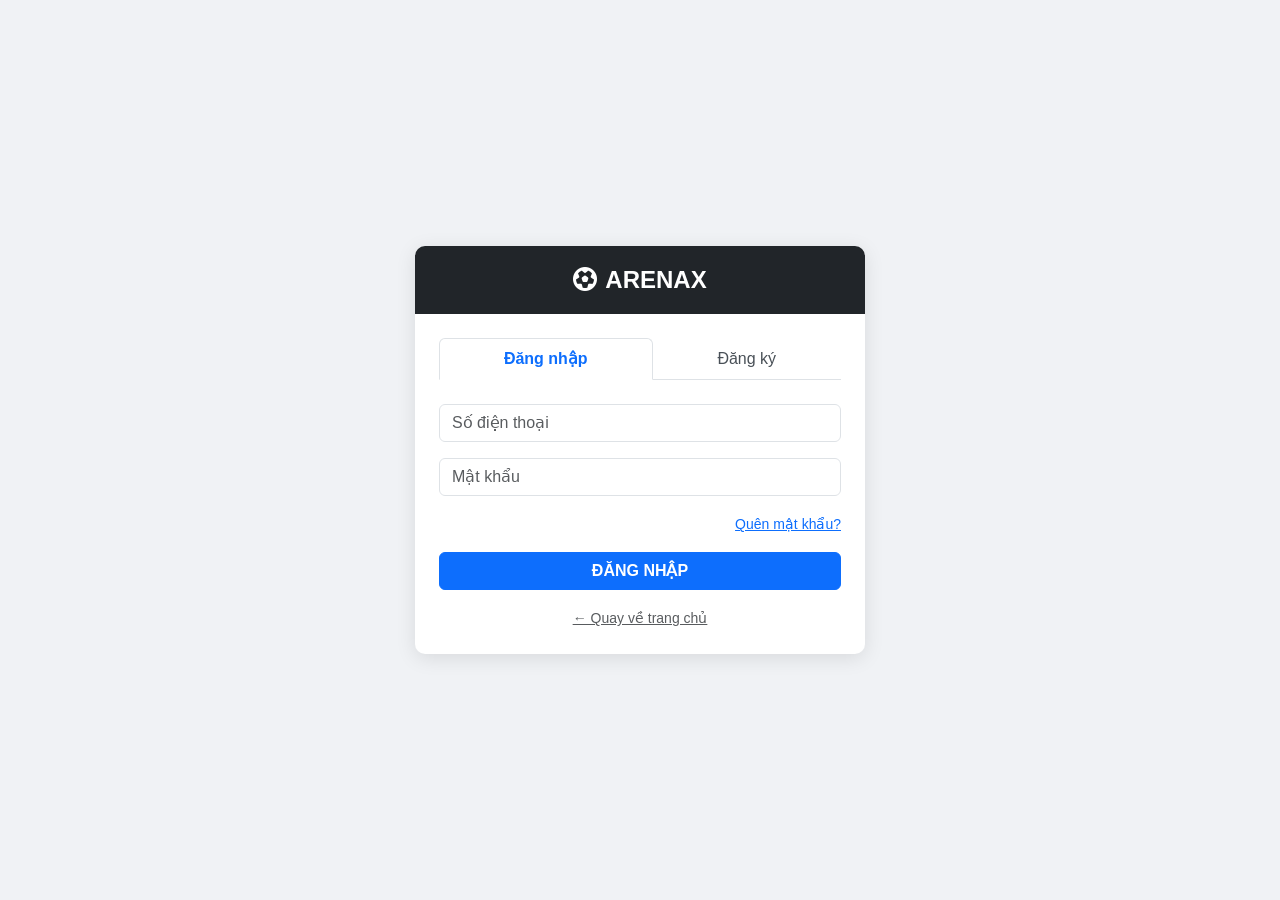
<file: src/main/resources/static/admin/quan-ly-don-dat.html>
<!DOCTYPE html>
<html lang="vi">
<head>
  <meta charset="UTF-8">
  <meta name="viewport" content="width=device-width, initial-scale=1.0">
  <title>ARENAX Admin - Quản lý đơn đặt</title>
  <link href="https://cdn.jsdelivr.net/npm/bootstrap@5.3.0/dist/css/bootstrap.min.css" rel="stylesheet">
  <link rel="stylesheet" href="https://cdnjs.cloudflare.com/ajax/libs/font-awesome/6.4.0/css/all.min.css">
  <link rel="stylesheet" href="css/style.css">
  <link rel="stylesheet" href="css/quan-ly-don-dat.css">
</head>
<body>

<div class="sidebar">
  <div class="sidebar-header"><i class="fas fa-futbol me-2"></i>ARENAX ADMIN</div>
  <ul class="nav flex-column mt-3">
    <li class="nav-item"><a class="nav-link" href="dashboard.html"><i class="fas fa-tachometer-alt"></i> Dashboard</a></li>
    <li class="nav-item"><a class="nav-link active" href="quan-ly-don-dat.html"><i class="fas fa-calendar-check"></i> Quản lý đơn đặt</a></li>
    <li class="nav-item"><a class="nav-link" href="lap-hoa-don.html"><i class="fas fa-file-invoice-dollar"></i> Lập hóa đơn</a></li>
    <li class="nav-item"><a class="nav-link" href="quan-ly-san.html"><i class="fas fa-flag"></i> Quản lý sân</a></li>
    <li class="nav-item"><a class="nav-link" href="quan-ly-khach-hang.html"><i class="fas fa-users"></i> Quản lý khách hàng</a></li>
    <li class="nav-item"><a class="nav-link" href="thong-ke-doanh-thu.html"><i class="fas fa-chart-line"></i> Thống kê doanh thu</a></li>
  </ul>
</div>

<div class="main-content">
  <div class="top-header">
    <div class="text-secondary fw-bold fs-5">Quản lý Đơn Đặt Sân</div>
    <div class="d-flex align-items-center gap-2">
      <div class="text-end lh-1">
        <div class="fw-bold small" id="admin-name">Admin</div>
        <div class="text-muted" style="font-size:.75rem">Quản trị viên</div>
      </div>
      <button type="button" class="btn btn-outline-secondary btn-sm" onclick="adminLogout()" title="Đăng xuất">
        <i class="fas fa-sign-out-alt me-1"></i>Đăng xuất
      </button>
      <div class="avatar">A</div>
    </div>
  </div>

  <div class="page-section">
    <!-- Thẻ tóm tắt -->
    <div class="row g-3 mb-4" id="stat-cards">
      <div class="col-6 col-md-3">
        <div class="card-custom p-3 border-start border-4 border-warning">
          <div class="text-secondary small fw-bold text-uppercase">Chờ duyệt</div>
          <div class="fs-3 fw-bold mt-1 text-dark" id="cnt-cho">—</div>
        </div>
      </div>
      <div class="col-6 col-md-3">
        <div class="card-custom p-3 border-start border-4 border-success">
          <div class="text-secondary small fw-bold text-uppercase">Đã xác nhận</div>
          <div class="fs-3 fw-bold mt-1 text-dark" id="cnt-xn">—</div>
        </div>
      </div>
      <div class="col-6 col-md-3">
        <div class="card-custom p-3 border-start border-4 border-primary">
          <div class="text-secondary small fw-bold text-uppercase">Hoàn thành</div>
          <div class="fs-3 fw-bold mt-1 text-dark" id="cnt-ht">—</div>
        </div>
      </div>
      <div class="col-6 col-md-3">
        <div class="card-custom p-3 border-start border-4 border-danger">
          <div class="text-secondary small fw-bold text-uppercase">Đã hủy</div>
          <div class="fs-3 fw-bold mt-1 text-dark" id="cnt-huy">—</div>
        </div>
      </div>
    </div>

    <div class="card-custom">
      <div class="card-custom-header">
        <div class="card-title"><i class="fas fa-list me-2"></i>Danh sách Đơn Đặt <span class="badge bg-secondary ms-1" id="don-count">0</span></div>
        <div class="d-flex gap-2 flex-wrap">
          <select class="form-select form-select-sm" id="filter-tt" style="width:160px" onchange="applyFilter()">
            <option value="">Tất cả trạng thái</option>
            <option value="Chờ xác nhận thanh toán">Chờ xác nhận thanh toán</option>
            <option value="Chờ duyệt">Chờ duyệt</option>
            <option value="Đã xác nhận">Đã xác nhận</option>
            <option value="Đã hoàn thành">Đã hoàn thành</option>
            <option value="Đã hủy">Đã hủy</option>
          </select>
          <div class="input-group input-group-sm" style="width:210px">
            <input type="text" class="form-control" id="search-don" placeholder="Mã đơn / tên KH / SĐT..." oninput="applyFilter()">
            <button class="btn btn-outline-secondary"><i class="fas fa-search"></i></button>
          </div>
        </div>
      </div>
      <div class="card-body p-0">
        <table class="table table-hover mb-0">
          <thead>
            <tr>
              <th class="ps-4">Mã Đơn</th>
              <th>Khách hàng</th>
              <th>Sân &amp; Thời gian</th>
              <th>Tiền sân</th>
              <th>Tiền cọc</th>
              <th>Trạng thái</th>
              <th class="text-end pe-4">Xử lý</th>
            </tr>
          </thead>
          <tbody id="don-tbody">
            <tr><td colspan="7" class="text-center py-4"><i class="fas fa-spinner fa-spin me-2"></i>Đang tải...</td></tr>
          </tbody>
        </table>
      </div>
      <div class="card-footer bg-white d-flex justify-content-between align-items-center py-3 px-4">
        <small class="text-muted" id="page-info">Đang tải...</small>
        <div id="pagination" class="d-flex gap-1 flex-wrap"></div>
      </div>
    </div>
  </div>
</div>

<!-- MODAL CHI TIẾT ĐƠN -->
<div class="detail-modal-bg" id="detailModal">
  <div class="detail-box">
    <div class="d-flex justify-content-between align-items-center mb-4">
      <h5 class="fw-bold mb-0"><i class="fas fa-file-alt me-2 text-primary"></i>Chi tiết đơn đặt</h5>
      <button class="btn btn-sm btn-light" onclick="closeDetail()"><i class="fas fa-times"></i></button>
    </div>
    <div class="det-row"><span class="text-muted">Mã đơn:</span><strong id="d-ma" class="text-primary font-monospace"></strong></div>
    <div class="det-row"><span class="text-muted">Khách hàng:</span><strong id="d-kh"></strong></div>
    <div class="det-row"><span class="text-muted">Sân:</span><strong id="d-san"></strong></div>
    <div class="det-row"><span class="text-muted">Ngày đá:</span><strong id="d-ngay"></strong></div>
    <div class="det-row"><span class="text-muted">Khung giờ:</span><strong id="d-gio"></strong></div>
    <div class="det-row"><span class="text-muted">Tiền sân:</span><strong id="d-tien" class="text-danger"></strong></div>
    <div class="det-row"><span class="text-muted">Tiền cọc (30%):</span><strong id="d-coc" class="text-success"></strong></div>
    <div class="det-row"><span class="text-muted">Điểm thưởng:</span><strong id="d-diem"></strong></div>
    <div class="det-row"><span class="text-muted">PT thanh toán:</span><strong id="d-pttt"></strong></div>
    <div class="det-row"><span class="text-muted">Admin xác nhận TT:</span><span id="d-admin-tt"></span></div>
    <div class="det-row"><span class="text-muted">Lúc xác nhận TT:</span><span id="d-time-tt"></span></div>
    <div class="det-row"><span class="text-muted">Trạng thái:</span><span id="d-tt"></span></div>
    <div class="det-row"><span class="text-muted">Ngày đặt:</span><span id="d-ngaydat"></span></div>
    <div class="mt-3" id="d-proof-wrap" style="display:none">
      <div class="small text-muted mb-1">Chứng từ thanh toán:</div>
      <a id="d-proof-link" target="_blank" rel="noopener noreferrer">
        <img id="d-proof" class="proof-thumb" alt="Chứng từ thanh toán">
      </a>
    </div>
    <div class="d-flex gap-2 mt-4" id="d-actions"></div>
  </div>
</div>

<div class="modal fade" id="confirmActionModal" tabindex="-1">
  <div class="modal-dialog modal-dialog-centered">
    <div class="modal-content">
      <div class="modal-header">
        <h5 class="modal-title"><i class="fas fa-circle-question text-primary me-2"></i>Xác nhận thao tác</h5>
        <button type="button" class="btn-close" data-bs-dismiss="modal"></button>
      </div>
      <div class="modal-body" id="confirmActionText"></div>
      <div class="modal-footer">
        <button type="button" class="btn btn-light" data-bs-dismiss="modal">Hủy</button>
        <button type="button" class="btn btn-primary" id="confirmActionOk">Đồng ý</button>
      </div>
    </div>
  </div>
</div>

<!-- MODAL TẠO ĐƠN -->
<div class="modal fade" id="createModal" tabindex="-1">
  <div class="modal-dialog">
    <div class="modal-content">
      <div class="modal-header">
        <h5 class="modal-title fw-bold"><i class="fas fa-plus me-2"></i>Tạo đơn đặt sân</h5>
        <button type="button" class="btn-close" data-bs-dismiss="modal"></button>
      </div>
      <div class="modal-body">
        <div id="create-err" class="alert alert-danger py-2 d-none"></div>
        <div class="mb-3">
          <label class="form-label small text-muted fw-bold">MÃ KHÁCH HÀNG <span class="text-danger">*</span></label>
          <input class="form-control" id="c-makh" placeholder="VD: TK002">
        </div>
        <div class="mb-3">
          <label class="form-label small text-muted fw-bold">SÂN <span class="text-danger">*</span></label>
          <select class="form-select" id="c-san"><option value="">-- Chọn sân --</option></select>
        </div>
        <div class="mb-3">
          <label class="form-label small text-muted fw-bold">NGÀY ĐÁ <span class="text-danger">*</span></label>
          <input type="date" class="form-control" id="c-ngay">
        </div>
        <div class="row g-2">
          <div class="col-6 mb-3">
            <label class="form-label small text-muted fw-bold">GIỜ BẮT ĐẦU</label>
            <select class="form-select" id="c-bd">
              <option value="06:00:00">06:00</option><option value="07:30:00">07:30</option>
              <option value="09:00:00">09:00</option><option value="10:30:00">10:30</option>
              <option value="13:00:00">13:00</option><option value="14:30:00">14:30</option>
              <option value="16:00:00">16:00</option><option value="17:30:00">17:30</option>
              <option value="19:00:00">19:00</option><option value="20:30:00">20:30</option>
            </select>
          </div>
          <div class="col-6 mb-3">
            <label class="form-label small text-muted fw-bold">GIỜ KẾT THÚC</label>
            <select class="form-select" id="c-kt">
              <option value="07:30:00">07:30</option><option value="09:00:00">09:00</option>
              <option value="10:30:00">10:30</option><option value="12:00:00">12:00</option>
              <option value="14:30:00">14:30</option><option value="16:00:00">16:00</option>
              <option value="17:30:00">17:30</option><option value="19:00:00">19:00</option>
              <option value="20:30:00">20:30</option><option value="22:00:00">22:00</option>
            </select>
          </div>
        </div>
        <div class="mb-3">
          <label class="form-label small text-muted fw-bold">MÃ KHUYẾN MÃI (tùy chọn)</label>
          <input class="form-control" id="c-km" placeholder="VD: ARENAX10">
        </div>
      </div>
      <div class="modal-footer">
        <button class="btn btn-light" data-bs-dismiss="modal">Hủy</button>
        <button class="btn btn-primary" id="btn-create" onclick="submitCreate()">
          <i class="fas fa-save me-1"></i>Tạo đơn
        </button>
      </div>
    </div>
  </div>
</div>

<script src="https://cdn.jsdelivr.net/npm/bootstrap@5.3.0/dist/js/bootstrap.bundle.min.js"></script>
<script src="js/admin-auth.js"></script>
<script src="js/script.js"></script>
<script src="js/quan-ly-don-dat.js"></script>
</body>
</html>
</file>
<file: src/main/resources/static/admin/css/style.css>
body {
    background-color: #f4f6f9;
    font-family: -apple-system, BlinkMacSystemFont, "Segoe UI", Roboto, "Helvetica Neue", Arial, sans-serif;
    font-size: 0.9rem;
    color: #495057;
    margin: 0;
}

/* SIDEBAR */
.sidebar {
    width: 250px;
    height: 100vh;
    position: fixed;
    top: 0;
    left: 0;
    background-color: #212529;
    color: #fff;
    z-index: 1000;
    transition: all 0.3s;
}

.sidebar-header {
    height: 60px;
    display: flex;
    align-items: center;
    padding: 0 20px;
    background-color: #1a1d20;
    font-weight: bold;
    font-size: 1.1rem;
    border-bottom: 1px solid #343a40;
}

.sidebar .nav-link {
    color: #c2c7d0;
    padding: 12px 20px;
    border-left: 3px solid transparent;
    font-size: 0.95rem;
    cursor: pointer;
    text-decoration: none;
    display: block;
}

.sidebar .nav-link:hover {
    background-color: #343a40;
    color: #fff;
}

.sidebar .nav-link.active {
    background-color: #343a40;
    color: #fff;
    border-left-color: #0d6efd;
    background: linear-gradient(90deg, rgba(13,110,253,0.1) 0%, rgba(33,37,41,0) 100%);
}

.sidebar .nav-link i {
    width: 25px;
    text-align: center;
    margin-right: 8px;
}

/* MAIN CONTENT */
.main-content {
    margin-left: 250px;
    min-height: 100vh;
    display: flex;
    flex-direction: column;
}

/* HEADER */
.top-header {
    height: 60px;
    background-color: #fff;
    border-bottom: 1px solid #dee2e6;
    display: flex;
    align-items: center;
    justify-content: space-between;
    padding: 0 25px;
    position: sticky;
    top: 0;
    z-index: 999;
}

.avatar {
    width: 32px;
    height: 32px;
    background-color: #0d6efd;
    color: white;
    border-radius: 50%;
    display: flex;
    align-items: center;
    justify-content: center;
    font-weight: 600;
}

/* COMPONENT STYLES */
.card-custom {
    background: #fff;
    border: 1px solid rgba(0,0,0,.08);
    border-radius: 6px;
    box-shadow: 0 2px 4px rgba(0,0,0,.03);
    margin-bottom: 20px;
}

.card-custom-header {
    padding: 15px 20px;
    border-bottom: 1px solid rgba(0,0,0,.05);
    display: flex;
    justify-content: space-between;
    align-items: center;
    background-color: #fff;
    border-radius: 6px 6px 0 0;
}

.card-title {
    font-size: 1.05rem;
    font-weight: 600;
    color: #0d6efd;
    margin: 0;
}

/* TABLE */
.table thead th {
    text-transform: uppercase;
    font-size: 0.75rem;
    color: #6c757d;
    font-weight: 700;
    border-bottom: 2px solid #edf2f9;
    background-color: #f9fbfd;
    padding: 12px 15px;
}
        
.table td {
    vertical-align: middle;
    padding: 12px 15px;
    color: #495057;
    font-weight: 500;
    border-bottom: 1px solid #edf2f9;
}

/* BADGES */
.badge-soft {
    padding: 6px 10px;
    font-weight: 600;
    border-radius: 4px;
    font-size: 0.75rem;
}
.badge-soft-success { background-color: #d1e7dd; color: #0f5132; }
.badge-soft-danger { background-color: #f8d7da; color: #842029; }
.badge-soft-warning { background-color: #fff3cd; color: #664d03; }
.badge-soft-info { background-color: #cff4fc; color: #055160; }
.badge-soft-primary { background-color: #cfe2ff; color: #084298; }

/* Customer Ranks */
.rank-gold { color: #ffc107; }
.rank-silver { color: #adb5bd; }
.rank-bronze { color: #cd7f32; }

/* Action Buttons */
.btn-icon { width: 32px; height: 32px; padding: 0; display: inline-flex; align-items: center; justify-content: center; border-radius: 4px; transition: 0.2s; }
.btn-icon:hover { transform: translateY(-2px); }
.btn-edit { background-color: #e7f1ff; color: #0d6efd; border: none; }
.btn-delete { background-color: #ffe7e7; color: #dc3545; border: none; }

/* Page Section padding */
.page-section { padding: 25px; }
</file>
<file: src/main/resources/static/admin/css/quan-ly-don-dat.css>
﻿
    .status-cho   { background:#fff3cd;color:#856404 }
    .status-xacnhan { background:#d1e7dd;color:#0f5132 }
    .status-hoantat { background:#cfe2ff;color:#084298 }
    .status-huy   { background:#f8d7da;color:#842029 }
    .status-badge { padding:5px 10px;border-radius:20px;font-size:12px;font-weight:600;white-space:nowrap }
    .detail-modal-bg { display:none;position:fixed;inset:0;background:rgba(0,0,0,.6);z-index:3000;align-items:center;justify-content:center;padding:20px }
    .detail-modal-bg.show { display:flex }
    .detail-box { background:#fff;border-radius:14px;padding:28px;max-width:520px;width:100%;box-shadow:0 16px 48px rgba(0,0,0,.2);animation:fadeUp .25s ease }
    @keyframes fadeUp{from{opacity:0;transform:translateY(20px)}to{opacity:1;transform:translateY(0)}}
    .det-row { display:flex;justify-content:space-between;padding:9px 0;border-bottom:1px solid #f0f0f0;font-size:14px }
    .det-row:last-child { border-bottom:none }
    .proof-thumb{max-width:180px;border-radius:8px;border:1px solid #e5e7eb}
</file>
<file: src/main/resources/static/admin/css/quan-ly-khach-hang.css>
.rank-gold { color: #f5c518; }
.rank-silver { color: #b0c4de; }
.rank-bronze { color: #cd7f32; }
</file>
<file: src/main/resources/static/user/css/style.css>
/* ============================================================
   ARENAX - Global User CSS
   ============================================================ */

/* --- CÀI ĐẶT CHUNG --- */
body {
    font-family: 'Segoe UI', sans-serif;
    background-color: #f4f6f9;
}

/* --- NAVBAR --- */
.navbar {
    background-color: #212529 !important;
    padding: 15px 0;
}
.navbar-brand {
    color: #fff !important;
    font-weight: bold;
    font-size: 24px;
}
.navbar-nav .nav-link {
    color: #ccc !important;
    transition: all 0.3s ease;
}
.navbar-nav .nav-link:hover,
.navbar-nav .nav-link.active {
    color: #0d6efd !important;
    font-weight: bold;
    text-shadow: 0 0 8px rgba(13,110,253,0.4);
}

/* --- CARD SÂN BÓNG --- */
.pitch-card {
    border: none;
    box-shadow: 0 5px 15px rgba(0,0,0,0.05);
    border-radius: 12px;
    overflow: hidden;
    margin-bottom: 30px;
    transition: transform 0.3s, box-shadow 0.3s;
}
.pitch-card:hover {
    transform: translateY(-5px);
    box-shadow: 0 10px 25px rgba(0,0,0,0.12);
}
.pitch-card img,
.pitch-img {
    height: 220px;
    object-fit: cover;
    width: 100%;
}
.price-tag,
.pitch-price {
    color: #d32f2f;
    font-weight: bold;
    font-size: 1.1rem;
}

/* --- BOX TÌM KIẾM --- */
.search-box {
    background: rgba(255,255,255,0.95);
    padding: 30px;
    border-radius: 12px;
    max-width: 900px;
    margin: 20px auto 0;
    box-shadow: 0 10px 30px rgba(0,0,0,0.2);
}

/* ============================================================
   MODAL CHI TIẾT SÂN  (dùng cho index.html & danh-sach-san.html)
   ============================================================ */
.modal-overlay {
    display: none;
    position: fixed;
    inset: 0;
    background: rgba(0, 0, 0, 0.65);
    z-index: 2000;
    align-items: center;
    justify-content: center;
    padding: 20px;
    overflow-y: auto;
}
/* Khi JS set style="display:flex" */
.modal-overlay[style*="flex"],
.modal-overlay.active {
    display: flex !important;
}

.custom-modal {
    background: #fff;
    border-radius: 16px;
    max-width: 900px;
    width: 100%;
    display: flex;
    gap: 0;
    overflow: hidden;
    max-height: 90vh;
    position: relative;
    animation: modalIn 0.25s ease;
    box-shadow: 0 24px 60px rgba(0,0,0,0.25);
}
@keyframes modalIn {
    from { opacity: 0; transform: translateY(24px) scale(0.97); }
    to   { opacity: 1; transform: translateY(0)    scale(1);    }
}

.modal-close {
    position: absolute;
    top: 14px;
    right: 16px;
    font-size: 20px;
    cursor: pointer;
    color: #6c757d;
    z-index: 10;
    width: 32px;
    height: 32px;
    display: flex;
    align-items: center;
    justify-content: center;
    border-radius: 50%;
    transition: background .2s;
}
.modal-close:hover { background: #f1f3f5; color: #212529; }

.modal-left {
    flex: 1;
    padding: 28px;
    overflow-y: auto;
}
.modal-title { font-size: 22px; font-weight: 700; margin-bottom: 8px; }
.modal-loc   { color: #6c757d; margin-bottom: 8px; }
.modal-desc  { color: #555; line-height: 1.6; }

.modal-right {
    width: 280px;
    flex-shrink: 0;
    padding: 28px;
    background: #f8f9fa;
    border-left: 1px solid #e9ecef;
    display: flex;
    flex-direction: column;
}

.price-box {
    display: flex;
    align-items: baseline;
    gap: 6px;
    margin-bottom: 4px;
}
.price-box h3 {
    color: #d32f2f;
    font-weight: 700;
    margin: 0;
    font-size: 1.6rem;
}
.price-box span { color: #6c757d; }

.benefits {
    list-style: none;
    padding: 0;
    margin: 0;
}
.benefits li {
    padding: 7px 0;
    font-size: 14px;
    border-bottom: 1px solid #e9ecef;
}
.benefits li:last-child { border-bottom: none; }

.amenities {
    display: flex;
    flex-wrap: wrap;
    gap: 8px;
    margin-top: 8px;
}
.amenity {
    background: #e8f5e9;
    color: #2e7d32;
    padding: 4px 12px;
    border-radius: 20px;
    font-size: 13px;
}

/* Responsive modal */
@media (max-width: 640px) {
    .custom-modal { flex-direction: column; max-height: 95vh; }
    .modal-right  { width: 100%; border-left: none; border-top: 1px solid #e9ecef; }
}

/* ============================================================
   HERO SECTION (index.html)
   ============================================================ */
.hero-section {
    background: linear-gradient(135deg, #1a1a2e 0%, #16213e 40%, #0f3460 100%);
    color: #fff;
    padding: 80px 0 60px;
    position: relative;
    overflow: hidden;
}
.hero-section::before {
    content: '';
    position: absolute;
    inset: 0;
    background: url('https://images.unsplash.com/photo-1574629810360-7efbbe195018?w=1600&q=60') center/cover;
    opacity: 0.15;
}
.hero-section > * { position: relative; z-index: 1; }

/* ============================================================
   PAGINATION chung
   ============================================================ */
.pagination-wrap {
    display: flex;
    justify-content: center;
    gap: 6px;
    margin-top: 24px;
    flex-wrap: wrap;
}
.pagination-wrap .page-btn {
    min-width: 38px;
    height: 38px;
    border: 1px solid #dee2e6;
    background: #fff;
    border-radius: 8px;
    cursor: pointer;
    font-size: 14px;
    font-weight: 500;
    color: #495057;
    display: inline-flex;
    align-items: center;
    justify-content: center;
    transition: .15s;
    padding: 0 10px;
}
.pagination-wrap .page-btn:hover  { border-color: #0d6efd; color: #0d6efd; }
.pagination-wrap .page-btn.active { background: #0d6efd; color: #fff; border-color: #0d6efd; }
.pagination-wrap .page-btn:disabled { opacity: .4; cursor: not-allowed; }

/*NAVBAR USER BUTTON — dùng chung cho tất cả trang user */
.user-menu-btn {
    background: transparent;
    border: 1px solid rgba(255,255,255,.3);
    border-radius: 25px;
    color: #fff;
    padding: 5px 14px;
    cursor: pointer;
    display: flex;
    align-items: center;
    gap: 8px;
}
.user-menu-btn:hover {
    border-color: rgba(255,255,255,.6);
    background: rgba(255,255,255,.05);
}
.user-avatar {
    width: 32px;
    height: 32px;
    background: #0d6efd;
    border-radius: 50%;
    display: flex;
    align-items: center;
    justify-content: center;
    font-weight: 700;
    font-size: 14px;
    color: #fff;
    flex-shrink: 0;
}
.user-info-text {
    line-height: 1.2;
    text-align: left;
}
.user-info-text .u-name {
    font-weight: 600;
    font-size: 14px;
    color: #fff;
}
.user-info-text .u-sub {
    font-size: 11px;
    color: #adb5bd;
}
.rank-badge {
    font-size: 11px;
    background: rgba(255,255,255,.15);
    border-radius: 12px;
    padding: 2px 8px;
}
</file>
<file: src/main/resources/static/user/css/danh-sach-san.css>
﻿
    .user-menu-btn{background:transparent;border:1px solid rgba(255,255,255,.3);border-radius:25px;color:#fff;padding:5px 14px;cursor:pointer;display:flex;align-items:center;gap:8px}
    .user-avatar{width:32px;height:32px;background:#0d6efd;border-radius:50%;display:flex;align-items:center;justify-content:center;font-weight:700;font-size:14px;color:#fff}
    .user-info-text{line-height:1.2;text-align:left}
    .user-info-text .u-name{font-weight:600;font-size:14px}
    .user-info-text .u-sub{font-size:11px;color:#adb5bd}
    .rank-badge{font-size:11px;background:rgba(255,255,255,.15);border-radius:12px;padding:2px 8px}
    .page-header{background:#fff;border-bottom:1px solid #e5e7eb;padding:16px 0;margin-bottom:20px}
    .filter-box{display:flex;gap:10px;flex-wrap:wrap}
    .loading-spinner{text-align:center;padding:40px;color:#666;width:100%}
    .results-info{color:#6c757d;font-size:14px;margin-bottom:8px}
</file>
<file: src/main/resources/static/user/css/lich-su.css>
.page-header {
    background: #fff;
    border-bottom: 1px solid #e9ecef;
    padding: 1.2rem 0;
    margin-bottom: 1.5rem;
}

/* Stats bar */
.stats-bar {
    display: flex;
    gap: 1rem;
    background: #fff;
    border-radius: 12px;
    padding: 1rem 1.5rem;
    box-shadow: 0 2px 10px rgba(0,0,0,.06);
    margin-bottom: 1.25rem;
    flex-wrap: wrap;
}
.stat-item {
    flex: 1;
    min-width: 90px;
    text-align: center;
}
.stat-val {
    font-size: 1.6rem;
    font-weight: 700;
    line-height: 1.2;
    color: #212529;
}
.stat-lbl {
    font-size: .72rem;
    color: #6c757d;
    margin-top: 2px;
    white-space: nowrap;
}

/* Filter bar */
.filter-bar {
    display: flex;
    gap: .5rem;
    margin-bottom: 1rem;
}

/* History card */
.history-card {
    display: flex;
    gap: 1rem;
    align-items: flex-start;
    background: #fff;
    border-radius: 12px;
    padding: 1.1rem 1.25rem;
    margin-bottom: .75rem;
    box-shadow: 0 2px 8px rgba(0,0,0,.05);
    border-left: 4px solid #dee2e6;
    transition: box-shadow .2s;
}
.history-card:hover { box-shadow: 0 4px 16px rgba(0,0,0,.10); }

.history-card-body { min-width: 0; }
.history-title-row {
    display: flex;
    align-items: center;
    gap: .75rem;
    flex-wrap: wrap;
}
.history-title {
    font-size: 1.05rem;
    font-weight: 700;
    color: #1a1d21;
    letter-spacing: -0.02em;
}
.history-meta { letter-spacing: .01em; }
.history-code {
    font-size: .8rem;
    background: #f1f3f5;
    padding: .15rem .45rem;
    border-radius: 6px;
    color: #495057;
}
.history-price-block { flex-shrink: 0; }
.history-price {
    font-size: 1.15rem;
    font-weight: 800;
    color: #0d6efd;
    letter-spacing: -0.02em;
}

/* icon trạng thái */
.history-icon {
    width: 40px; height: 40px;
    border-radius: 50%;
    display: flex; align-items: center; justify-content: center;
    font-size: 1rem;
    flex-shrink: 0;
}
.history-icon.pending   { background:#fff3cd; color:#856404; }
.history-icon.confirmed { background:#d1e7dd; color:#0f5132; }
.history-icon.done      { background:#cfe2ff; color:#084298; }
.history-icon.cancelled { background:#f8d7da; color:#842029; }

/* Badge trạng thái inline */
.badge-tt {
    display: inline-block;
    padding: .25em .65em;
    border-radius: 20px;
    font-size: .75rem;
    font-weight: 600;
}
.badge-tt.pending   { background:#fff3cd; color:#856404; }
.badge-tt.confirmed { background:#d1e7dd; color:#0f5132; }
.badge-tt.done      { background:#cfe2ff; color:#084298; }
.badge-tt.cancelled { background:#f8d7da; color:#842029; }

/* Border màu trái card */
.history-card:has(.history-icon.pending)   { border-left-color: #fbbf24; }
.history-card:has(.history-icon.confirmed) { border-left-color: #22c55e; }
.history-card:has(.history-icon.done)      { border-left-color: #3b82f6; }
.history-card:has(.history-icon.cancelled) { border-left-color: #ef4444; }

/* Empty state */
.empty-state {
    text-align: center;
    padding: 4rem 1rem;
    color: #6c757d;
}
.empty-state i { font-size: 3rem; margin-bottom: 1rem; opacity: .4; display: block; }
.empty-state h5 { margin-bottom: .5rem; }
</file>
<file: src/main/resources/static/user/css/login.css>
body { 
    background-color: #f0f2f5; 
    height: 100vh; 
    display: flex; 
    align-items: center; 
    justify-content: center; 
}

/* Khung form đăng nhập/đăng ký */
.auth-card { 
    width: 100%; 
    max-width: 450px; 
    background: white; 
    border-radius: 10px; 
    box-shadow: 0 4px 20px rgba(0, 0, 0, 0.1); 
    overflow: hidden; 
}

/* Phần header (SANBONG PTIT) */
.auth-header { 
    background: #212529; 
    color: white; 
    padding: 20px; 
    text-align: center; 
}

/* Tùy chỉnh các Tab (Đăng nhập / Đăng ký) */
.nav-tabs .nav-link { 
    color: #495057; 
    font-weight: 500; 
}

.nav-tabs .nav-link.active { 
    color: #0d6efd; 
    font-weight: bold; 
}

/* Nút đăng nhập bằng mạng xã hội */
.btn-social { 
    width: 100%; 
    margin-bottom: 10px; 
    font-weight: 500; 
}

.btn-google { 
    background: #db4437; 
    color: white; 
}

.btn-facebook { 
    background: #4267B2; 
    color: white; 
}
</file>
<file: src/main/resources/static/user/css/thanh-toan.css>
﻿
        .slot{display:inline-block;padding:10px 16px;margin:6px;border:2px solid #dee2e6;border-radius:8px;cursor:pointer;font-size:14px;text-align:center;min-width:120px;transition:.2s}
        .slot:hover{border-color:#0d6efd;background:#e8f0fe}
        .slot.selected{border-color:#0d6efd;background:#0d6efd;color:#fff}
        .slot.booked{border-color:#e5e7eb;background:#f3f4f6;color:#9ca3af;cursor:not-allowed}
        .checkout-container{max-width:1000px;margin:30px auto;padding:0 16px}
        .page-title{font-size:28px;font-weight:700;margin-bottom:24px}
        .box{background:#fff;border-radius:12px;padding:24px;margin-bottom:20px;box-shadow:0 2px 8px rgba(0,0,0,.06)}
        .box-title{font-size:18px;font-weight:700;margin-bottom:16px;color:#111}
        .summary-row{display:flex;justify-content:space-between;padding:8px 0;border-bottom:1px solid #f0f0f0;font-size:15px}
        .summary-total{font-size:18px;font-weight:700;border-bottom:none;color:#111;margin-top:8px}
        .summary-deposit{background:#e8f5e9;border-radius:8px;padding:12px 16px;margin-top:12px;font-size:14px;color:#2e7d32}
        .btn-submit{width:100%;padding:14px;background:#0d6efd;color:#fff;border:none;border-radius:10px;font-size:16px;font-weight:700;cursor:pointer;transition:.2s;margin-top:16px}
        .btn-submit:hover{background:#0b5ed7}
        .btn-submit:disabled{background:#9ca3af;cursor:not-allowed}
        .points-box{background:#f8f9fa;border-radius:8px;padding:12px 16px;margin-top:12px;display:flex;justify-content:space-between;align-items:center}
        .promo-box{display:flex;gap:8px;margin-top:8px}
        .pay-card{border:1px solid #e5e7eb;border-radius:10px;padding:12px;cursor:pointer}
        .pay-card.active{border-color:#0d6efd;background:#eff6ff}
        .qr-box{background:#f8fafc;border:1px dashed #cbd5e1;border-radius:10px;padding:14px;margin-top:12px}
        .qr-img{width:180px;height:180px;object-fit:cover;border-radius:8px;border:1px solid #e2e8f0}

        /* Modal hÃ³a Ä‘Æ¡n */
        .invoice-modal-bg{display:none;position:fixed;inset:0;background:rgba(0,0,0,.6);z-index:2000;align-items:center;justify-content:center;padding:20px}
        .invoice-modal-bg.show{display:flex}
        .invoice-box{background:#fff;border-radius:16px;padding:32px;max-width:520px;width:100%;box-shadow:0 20px 60px rgba(0,0,0,.2);animation:slideUp .3s ease}
        @keyframes slideUp{from{opacity:0;transform:translateY(30px)}to{opacity:1;transform:translateY(0)}}
        .invoice-header{text-align:center;margin-bottom:24px}
        .invoice-header .check-icon{width:64px;height:64px;background:#22c55e;border-radius:50%;display:flex;align-items:center;justify-content:center;margin:0 auto 12px;font-size:28px;color:#fff}
        .inv-row{display:flex;justify-content:space-between;padding:8px 0;border-bottom:1px solid #f3f4f6;font-size:14px}
        .inv-row:last-child{border-bottom:none}
        .inv-total{font-size:18px;font-weight:700;color:#0d6efd;border-top:2px solid #e5e7eb;padding-top:12px;margin-top:4px}
        .inv-code{background:#f0f9ff;border-radius:8px;padding:10px 16px;text-align:center;font-family:monospace;font-size:18px;font-weight:700;letter-spacing:2px;color:#0d6efd;margin:16px 0}
</file>
